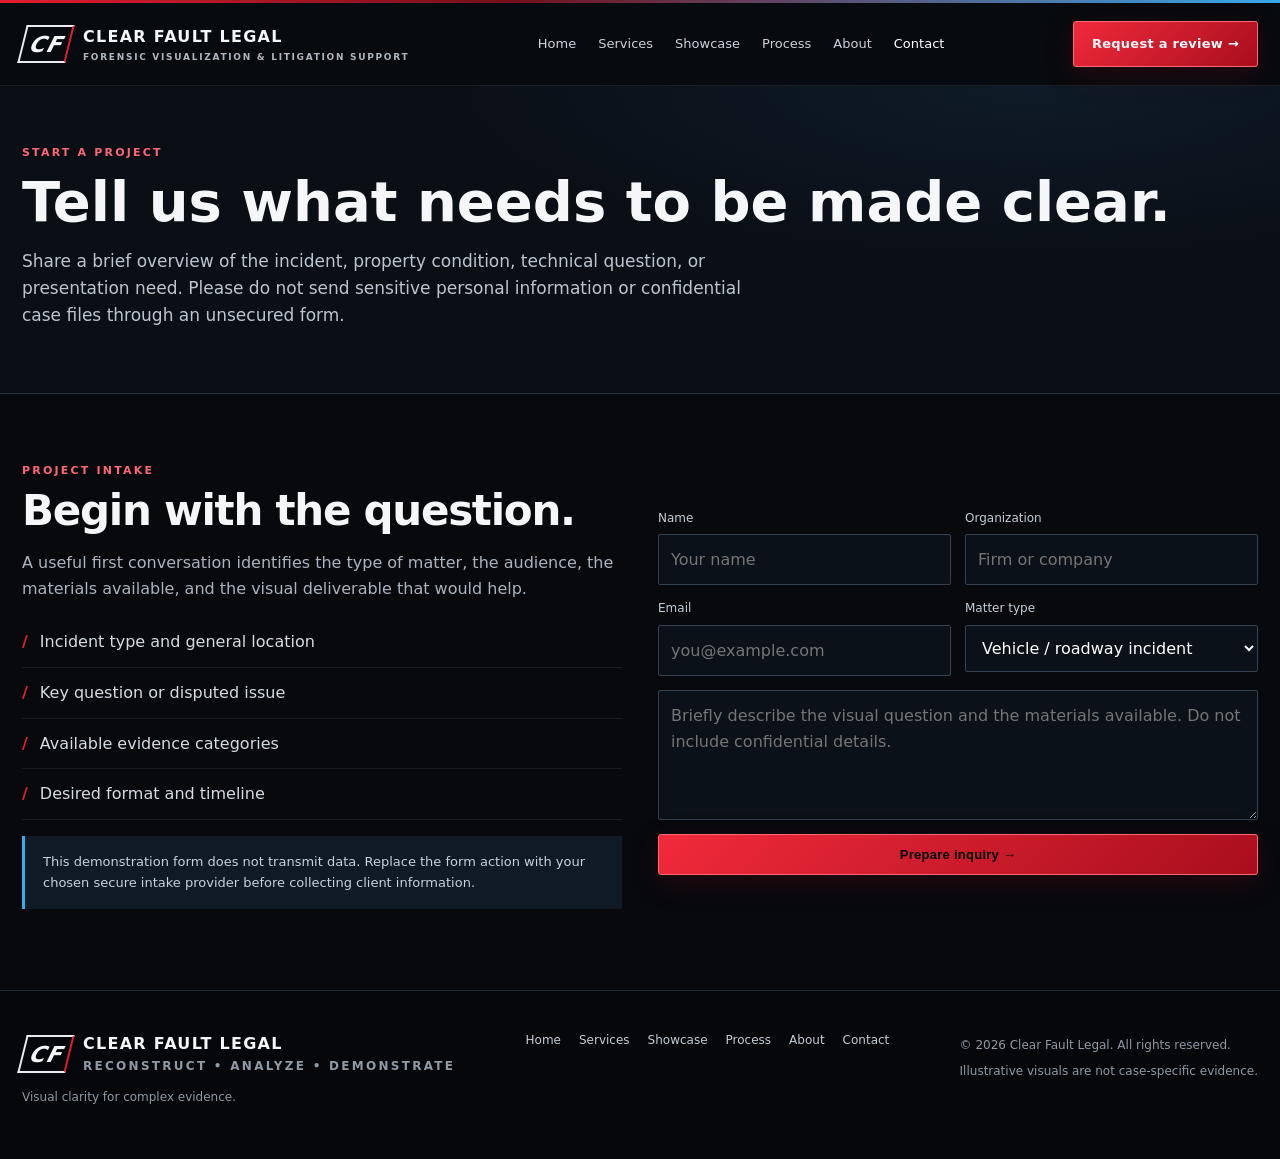
<file: contact.html>
<!doctype html><html lang="en"><head><meta charset="utf-8"><meta name="viewport" content="width=device-width,initial-scale=1"><meta name="theme-color" content="#07090d"><meta name="description" content="Clear Fault Legal forensic visualization and litigation support. Incident reconstruction visuals, scene mapping, evidence integration, and demonstrative exhibits."><title>Request a Consultation | Clear Fault Legal</title><link rel="stylesheet" href="styles.css"></head><body><div class="topline"></div><header class="header"><div class="wrap nav"><a class="brand" href="index.html"><span class="mark">CF</span><span>CLEAR FAULT LEGAL<small>FORENSIC VISUALIZATION & LITIGATION SUPPORT</small></span></a><button class="mobile-toggle" onclick="document.querySelector('.links').classList.toggle('open')">Menu ☰</button><nav class="links"><a href="index.html" class="">Home</a><a href="services.html" class="">Services</a><a href="showcase.html" class="">Showcase</a><a href="process.html" class="">Process</a><a href="about.html" class="">About</a><a href="contact.html" class="active">Contact</a></nav><a class="btn" href="contact.html">Request a review →</a></div></header><main>
<section class="pagehero"><div class="wrap"><div class="eyebrow">Start a project</div><h1>Tell us what needs to be made clear.</h1><p>Share a brief overview of the incident, property condition, technical question, or presentation need. Please do not send sensitive personal information or confidential case files through an unsecured form.</p></div></section>
<section class="section"><div class="wrap split"><div><div class="eyebrow">Project intake</div><h2>Begin with the question.</h2><p style="color:var(--muted)">A useful first conversation identifies the type of matter, the audience, the materials available, and the visual deliverable that would help.</p><ul class="list"><li>Incident type and general location</li><li>Key question or disputed issue</li><li>Available evidence categories</li><li>Desired format and timeline</li></ul><p class="notice">This demonstration form does not transmit data. Replace the form action with your chosen secure intake provider before collecting client information.</p></div>
<form class="form" onsubmit="event.preventDefault();alert('This is a front-end demo. Connect a secure intake service before accepting submissions.');">
<div><label for="name">Name</label><input id="name" required placeholder="Your name"></div><div><label for="org">Organization</label><input id="org" placeholder="Firm or company"></div>
<div><label for="email">Email</label><input id="email" type="email" required placeholder="you@example.com"></div><div><label for="matter">Matter type</label><select id="matter"><option>Vehicle / roadway incident</option><option>Premises / property condition</option><option>Workplace / construction</option><option>Product / equipment</option><option>Other visual support</option></select></div>
<textarea placeholder="Briefly describe the visual question and the materials available. Do not include confidential details."></textarea><button class="btn full" type="submit">Prepare inquiry →</button></form></div></section>
</main><footer class="footer"><div class="wrap footer-grid"><div><a class="brand" href="index.html"><span class="mark">CF</span><span>CLEAR FAULT LEGAL<small>RECONSTRUCT • ANALYZE • DEMONSTRATE</small></span></a><p>Visual clarity for complex evidence.</p></div><div class="footer-links"><a href="index.html" class="">Home</a><a href="services.html" class="">Services</a><a href="showcase.html" class="">Showcase</a><a href="process.html" class="">Process</a><a href="about.html" class="">About</a><a href="contact.html" class="active">Contact</a></div><div><small>© 2026 Clear Fault Legal. All rights reserved.<br>Illustrative visuals are not case-specific evidence.</small></div></div></footer></body></html>
</file>
<file: styles.css>
:root{--bg:#07090d;--panel:#10151d;--panel2:#151d27;--line:#27313e;--ink:#f4f6f8;--muted:#aab4c0;--red:#e21d2f;--blue:#38a9ed;--max:1240px}
*{box-sizing:border-box}html{scroll-behavior:smooth}body{margin:0;background:var(--bg);color:var(--ink);font:16px/1.6 Inter,ui-sans-serif,system-ui,-apple-system,Segoe UI,Arial,sans-serif}a{color:inherit;text-decoration:none}img{display:block;max-width:100%}.wrap{width:min(var(--max),calc(100% - 44px));margin:auto}.topline{height:3px;background:linear-gradient(90deg,var(--red),#74101b 40%,var(--blue))}.header{position:sticky;top:0;z-index:20;background:#080b10ed;backdrop-filter:blur(14px);border-bottom:1px solid #ffffff14}.nav{min-height:82px;display:flex;align-items:center;justify-content:space-between;gap:24px}.brand{display:flex;align-items:center;gap:13px;font-weight:850;letter-spacing:.08em}.mark{width:48px;height:38px;border:2px solid #e9edf2;border-right-color:var(--red);transform:skew(-14deg);display:grid;place-items:center;font-size:22px;font-style:italic}.brand small{display:block;font-size:9px;color:#aeb7c1;letter-spacing:.19em;font-weight:600}.links{display:flex;align-items:center;gap:22px;font-size:13px;color:#cbd2dc}.links a:hover,.links a.active{color:#fff}.btn{display:inline-flex;align-items:center;justify-content:center;padding:12px 18px;background:linear-gradient(135deg,#f02a3b,#a90e1d);border:1px solid #ff6874;border-radius:3px;font-weight:750;font-size:13px;letter-spacing:.02em;box-shadow:0 8px 30px #b20d252b}.btn.secondary{background:#121923;border-color:#354253;box-shadow:none}.eyebrow{font-size:11px;letter-spacing:.2em;text-transform:uppercase;color:#ff6673;font-weight:800}.hero{padding:70px 0 46px;background:radial-gradient(ellipse at 78% 10%,#19334b70,transparent 36%),linear-gradient(180deg,#0b111a,#07090d)}.hero-grid{display:grid;grid-template-columns:1.05fr .95fr;gap:42px;align-items:center}.hero h1{font-size:clamp(38px,5.1vw,66px);line-height:1.04;letter-spacing:-.045em;margin:15px 0 20px}.hero p{color:#bdc6d0;font-size:18px;max-width:650px}.hero-art{border:1px solid #394553;background:#0c121a;padding:7px;box-shadow:0 22px 70px #0009;position:relative}.hero-art img{width:100%;aspect-ratio:16/9;object-fit:cover}.hero-art:after{content:"ILLUSTRATIVE VISUAL • NOT CASE EVIDENCE";position:absolute;bottom:13px;right:16px;background:#080b10d9;color:#dce3ea;font-size:9px;letter-spacing:.12em;padding:5px 8px}.actions{display:flex;gap:12px;flex-wrap:wrap;margin-top:28px}.proofline{display:flex;gap:22px;flex-wrap:wrap;margin-top:30px;color:#d3dbe4;font-size:12px}.proofline span:before{content:"◆";color:var(--blue);margin-right:8px}.section{padding:68px 0}.section.dark{background:#0b1017;border-top:1px solid #ffffff0b;border-bottom:1px solid #ffffff0b}.section-head{display:flex;justify-content:space-between;align-items:end;gap:24px;margin-bottom:28px}.section h2{font-size:clamp(28px,3.4vw,42px);line-height:1.12;margin:8px 0 10px;letter-spacing:-.03em}.section-head p{max-width:540px;color:var(--muted);margin:0}.grid{display:grid;grid-template-columns:repeat(3,1fr);gap:16px}.card{background:linear-gradient(145deg,#141c26,#0d1219);border:1px solid var(--line);overflow:hidden}.card img{width:100%;aspect-ratio:16/9;object-fit:cover;transition:transform .5s}.card:hover img{transform:scale(1.035)}.card-body{padding:20px}.card h3{margin:0 0 8px;font-size:18px}.card p{color:var(--muted);font-size:14px;margin:0 0 15px}.tag{font-size:9px;color:#9ecff2;letter-spacing:.16em;text-transform:uppercase;font-weight:800}.arrow{color:#ff6975;font-size:13px;font-weight:750}.feature-grid{display:grid;grid-template-columns:repeat(4,1fr);gap:12px}.feature{padding:18px;border:1px solid var(--line);background:#0e141c}.feature b{display:block;font-size:14px;margin:6px 0}.feature p{font-size:12px;color:var(--muted);margin:0}.icon{color:var(--blue);font-size:21px}.split{display:grid;grid-template-columns:1fr 1fr;gap:36px;align-items:center}.split img{width:100%;border:1px solid var(--line);aspect-ratio:16/10;object-fit:cover}.list{padding:0;list-style:none}.list li{padding:12px 0;border-bottom:1px solid #ffffff14;color:#d5dce4}.list li:before{content:"/";color:var(--red);font-weight:900;margin-right:12px}.callout{padding:32px;border:1px solid #56303a;background:linear-gradient(110deg,#281017,#101720);display:flex;justify-content:space-between;align-items:center;gap:20px}.callout h2{margin:0;font-size:28px}.callout p{margin:6px 0 0;color:#c2cbd5}.pagehero{padding:58px 0 46px;background:radial-gradient(ellipse at 80% 0%,#17324a55,transparent 40%),#0a0f16;border-bottom:1px solid var(--line)}.pagehero h1{font-size:clamp(36px,5vw,56px);line-height:1.06;margin:10px 0}.pagehero p{color:#bbc5cf;max-width:760px;font-size:17px}.service-row{display:grid;grid-template-columns:1fr 1fr;gap:28px;align-items:center;padding:30px 0;border-bottom:1px solid var(--line)}.service-row:nth-child(even) img{order:2}.service-row img{width:100%;aspect-ratio:16/9;object-fit:cover;border:1px solid var(--line)}.service-row h2{font-size:26px;margin:0 0 8px}.service-row p{color:var(--muted)}.service-row ul{color:#cdd5de;padding-left:18px}.steps{display:grid;grid-template-columns:repeat(4,1fr);gap:12px;counter-reset:step}.step{background:#101720;border:1px solid var(--line);padding:20px;counter-increment:step}.step:before{content:"0" counter(step);display:block;color:var(--red);font-size:22px;font-weight:900;margin-bottom:12px}.step p{font-size:13px;color:var(--muted)}.notice{border-left:3px solid var(--blue);background:#101a25;padding:16px 18px;color:#c7d1dc;font-size:13px}.form{display:grid;grid-template-columns:1fr 1fr;gap:14px}.form label{display:block;color:#c4ced8;font-size:12px;margin-bottom:6px}.form input,.form select,.form textarea{width:100%;background:#0b1118;color:#fff;border:1px solid #344151;border-radius:2px;padding:12px;font:inherit}.form textarea{min-height:130px;grid-column:1/-1}.form .full{grid-column:1/-1}.footer{padding:40px 0;background:#05070a;border-top:1px solid #252d38}.footer-grid{display:flex;justify-content:space-between;gap:30px;flex-wrap:wrap}.footer p,.footer small{color:#8f9aa7;font-size:12px}.footer-links{display:flex;gap:18px;flex-wrap:wrap;font-size:12px;color:#c5cdd6}.caption{font-size:10px;color:#8996a4;letter-spacing:.08em;text-transform:uppercase;margin-top:8px}.mobile-toggle{display:none}
@media(max-width:900px){.hero-grid,.split{grid-template-columns:1fr}.grid{grid-template-columns:repeat(2,1fr)}.feature-grid,.steps{grid-template-columns:repeat(2,1fr)}.links{gap:12px;font-size:11px}}
@media(max-width:650px){.wrap{width:min(100% - 28px,var(--max))}.nav{min-height:70px}.links{display:none;position:absolute;top:70px;left:0;right:0;background:#090d13;padding:18px;flex-direction:column;align-items:flex-start;border-bottom:1px solid var(--line)}.links.open{display:flex}.mobile-toggle{display:block;background:none;color:#fff;border:1px solid var(--line);padding:8px 10px}.nav>.btn{display:none}.hero{padding:48px 0 34px}.hero p{font-size:16px}.section{padding:48px 0}.section-head{display:block}.grid,.feature-grid,.steps,.form{grid-template-columns:1fr}.service-row{grid-template-columns:1fr}.service-row:nth-child(even) img{order:0}.callout{display:block}.callout .btn{margin-top:18px}.form textarea{grid-column:auto}}

/* Integrated motion media and expanded visual library */
.motion-section{padding-top:30px}.motion-grid{display:grid;grid-template-columns:repeat(2,minmax(0,1fr));gap:20px}.motion-card{overflow:hidden;border:1px solid var(--line);background:linear-gradient(145deg,#141f2b,#0b1118);box-shadow:0 16px 42px #0006}.motion-card video{display:block;width:100%;aspect-ratio:16/9;object-fit:cover;background:#05080c}.motion-card .card-body{padding:18px}.motion-card h3{margin:6px 0}.motion-card p{color:var(--muted);font-size:14px}.extra-visuals{margin-top:26px}.extra-visuals .card img{aspect-ratio:16/9;object-fit:cover}@media(max-width:760px){.motion-grid{grid-template-columns:1fr}}
</file>
